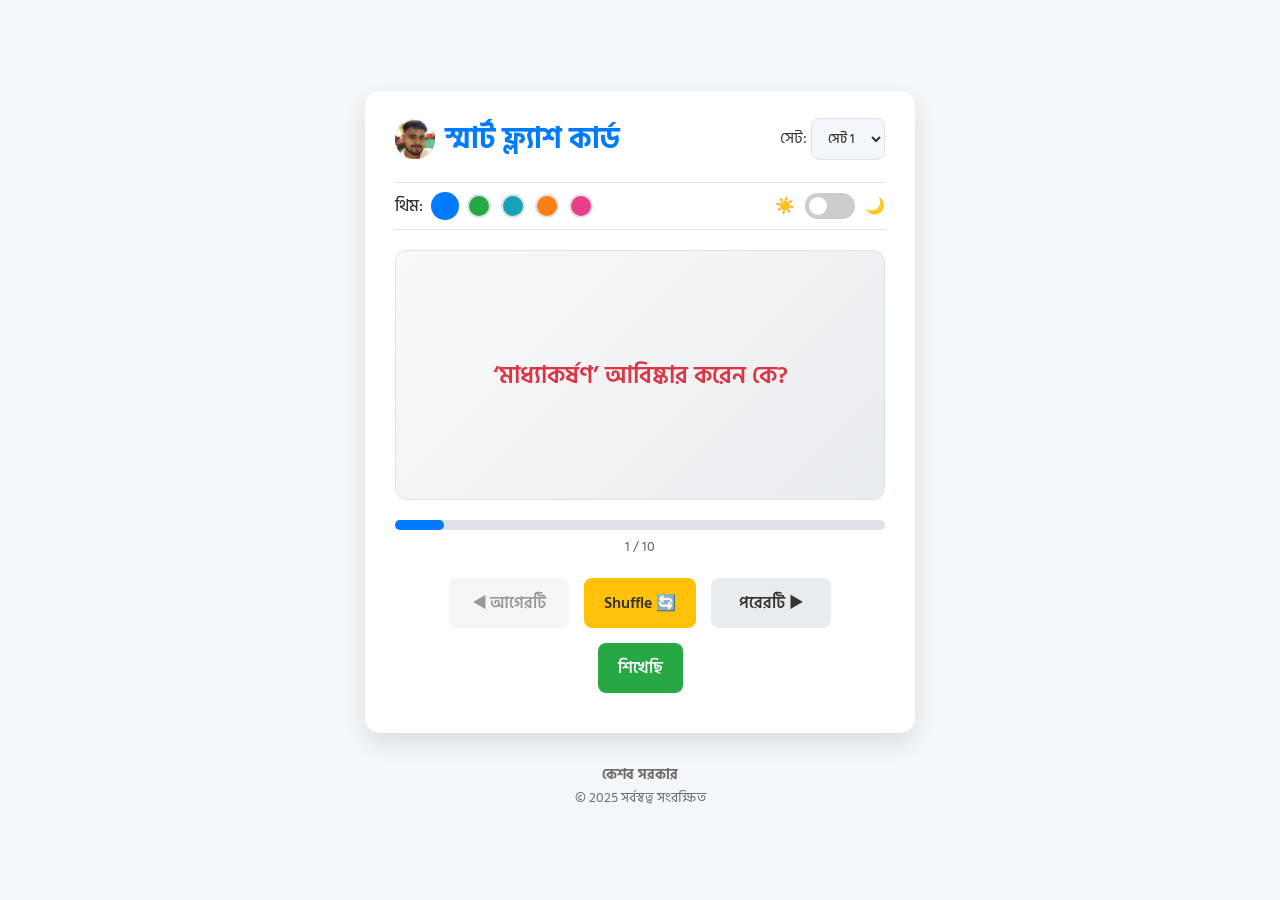
<file: game/flash-card/index.html>
<!DOCTYPE html>
<html lang="bn">
<head>
    <meta charset="UTF-8">
    <meta name="viewport" content="width=device-width, initial-scale=1.0">
    <title>স্মার্ট ফ্ল্যাশ কার্ড</title>
    <link rel="preconnect" href="https://fonts.googleapis.com">
    <link rel="preconnect" href="https://fonts.gstatic.com" crossorigin>
    <link href="https://fonts.googleapis.com/css2?family=Hind+Siliguri:wght@400;500;600;700&display=swap" rel="stylesheet">
    <link rel="stylesheet" href="style.css">
</head>
<body data-color-theme="default" data-mode="light">

    <main class="flashcard-game-container">
        <header>
           
			<!-- নতুন: লোগো এবং টাইটেলকে একসাথে রাখার জন্য একটি কন্টেইনার -->
    <div class="title-container">
        <!-- নতুন: লogo যোগ করা হয়েছে -->
        <img src="logo.jpg" alt="স্মার্ট ফ্ল্যাশকার্ড লোগো" class="header-logo">
        <h1>স্মার্ট ফ্ল্যাশ কার্ড</h1>
    </div>
            <div class="set-selector-container">
                <label for="set-selector">সেট:</label>
                <select id="set-selector"></select>
            </div>
        </header>

        <!-- থিম কন্ট্রোল -->
        <div class="controls-panel">
            <div class="theme-selector">
                <span>থিম:</span>
                <button class="theme-btn" data-theme="default" title="ডিফল্ট থিম"></button>
                <button class="theme-btn" data-theme="forest" title="ফরেস্ট থিম"></button>
                <button class="theme-btn" data-theme="ocean" title="ওশান থিম"></button>
                <button class="theme-btn" data-theme="sunset" title="সানসেট থিম"></button>
                <button class="theme-btn" data-theme="rose" title="রোজ থিম"></button>
            </div>
            <div class="mode-switcher">
                <span>☀️</span>
                <label class="switch">
                    <input type="checkbox" id="dark-mode-toggle">
                    <span class="slider round"></span>
                </label>
                <span>🌙</span>
            </div>
        </div>
        
        <div id="flashcard" role="button" tabindex="0" aria-label="কার্ডটি উল্টাতে ক্লিক করুন">
            <div class="card-inner">
                <div class="card-face card-front">
                    <p id="card-front-text">লোড হচ্ছে...</p>
                </div>
                <div class="card-face card-back">
                    <div class="card-back-content">
                        <p id="card-back-text">উত্তর</p>
                        <p id="card-explanation">ব্যাখ্যা</p>
                    </div>
                </div>
            </div>
        </div>

        <!-- প্রোগ্রেস বার -->
        <div class="progress-container">
            <div id="progress-bar"></div>
        </div>
        <p id="card-counter" aria-live="polite">0 / 0</p>
        
        <div class="controls">
            <button id="prev-btn">◀ আগেরটি</button>
            <button id="shuffle-btn">Shuffle 🔄</button>
            <button id="next-btn">পরেরটি ▶</button>
        </div>

        <div class="extra-controls">
             <button id="mark-learned-btn">✅ শিখেছি</button>
             <button id="restart-btn" class="hidden">🔄 আবার শুরু করুন</button>
        </div>
        
    </main>

    <footer>
        <p> <strong>কেশব সরকার </strong></p>
        <p>&copy; 2025 সর্বস্বত্ব সংরক্ষিত</p>
    </footer>

    <script src="data.js"></script> 
    <script src="script.js"></script>
</body>
</html>
</file>
<file: game/flash-card/style.css>
/* style.css (রঙিন টেক্সট সহ সংশোধিত) */

/* --- মৌলিক স্টাইল এবং ভেরিয়েবল --- */
:root {
    /* Font */
    --font-family: 'Hind Siliguri', sans-serif;

    /* Light Mode Colors */
    --bg-color: #f4f7f9;
    --text-color: #333;
    --container-bg: #ffffff;
    --container-shadow: 0 10px 25px rgba(0, 0, 0, 0.1);
    --button-bg: #e9ecef;
    --button-text: #333;
    --button-hover-bg: #dee2e6;
    --border-color: #dee2e6;

    /* Themeable Colors (Default Theme) */
    --primary-color: #007bff;
    --primary-text: #ffffff;
    --card-front-bg: linear-gradient(135deg, #f8f9fa, #e9ecef);
    --card-back-bg: #ffffff; 
    --progress-bar-bg: var(--primary-color);
}

/* --- ডার্ক মোড ভেরিয়েবল --- */
body.dark-mode {
    --bg-color: #1a1a1a;
    --text-color: #f1f1f1;
    --container-bg: #2c2c2c;
    --container-shadow: 0 10px 25px rgba(0, 0, 0, 0.3);
    --button-bg: #444;
    --button-text: #f1f1f1;
    --button-hover-bg: #555;
    --border-color: #555;
    
    --card-front-bg: linear-gradient(135deg, #3a3a3a, #2c2c2c);
    --card-back-bg: var(--container-bg); 
}


/* --- রঙিন থিম ভেরিয়েবল --- */
body[data-color-theme="forest"] { --primary-color: #28a745; }
body[data-color-theme="ocean"] { --primary-color: #17a2b8; }
body[data-color-theme="sunset"] { --primary-color: #fd7e14; }
body[data-color-theme="rose"] { --primary-color: #e83e8c; }


/* --- বেসিক সেটআপ --- */
*, *::before, *::after {
    box-sizing: border-box;
    margin: 0;
    padding: 0;
}

body {
    font-family: var(--font-family);
    background-color: var(--bg-color);
    color: var(--text-color);
    display: flex;
    flex-direction: column;
    min-height: 100vh;
    justify-content: center;
    align-items: center;
    padding: 20px;
    transition: background-color 0.3s, color 0.3s;
}

/* --- মূল কন্টেইনার এবং হেডার --- */
.flashcard-game-container {
    background-color: var(--container-bg);
    border-radius: 15px;
    box-shadow: var(--container-shadow);
    padding: 25px 30px;
    width: 100%;
    max-width: 550px;
    text-align: center;
    transition: background-color 0.3s, box-shadow 0.3s;
}

header {
    margin-bottom: 20px;
    display: flex;
    justify-content: space-between;
    align-items: center;
    flex-wrap: wrap;
    gap: 10px;
}

header h1 {
    font-size: 1.8rem;
    color: var(--primary-color);
    transition: color 0.3s;
    flex-grow: 1;
    text-align: left;
}
/* style.css ফাইলে এই অংশটুকু যোগ করুন */

/* লোগো এবং টাইটেলকে একসাথে রাখার জন্য */
.title-container {
    display: flex;
    align-items: center;
    gap: 10px; /* লোগো এবং লেখার মধ্যে ফাঁকা জায়গা */
}

/* লোগোর স্টাইল */
.header-logo {
    height: 40px; /* লোগোর উচ্চতা ঠিক করুন */
    width: auto;  /* প্রস্থ নিজে থেকেই ঠিক হয়ে যাবে */
}

/* ছোট স্ক্রিনের জন্য হেডার এবং লোগোর স্টাইল */
@media (max-width: 600px) {
    .title-container {
        /* ছোট স্ক্রিনেও পাশাপাশি থাকবে */
        width: 100%; 
    }
    
    .header-logo {
        height: 35px; /* ছোট স্ক্রিনে লোগো একটু ছোট হবে */
    }

    /* আগে থেকেই থাকা স্টাইল */
    header {
        flex-direction: column;
        align-items: flex-start;
    }
}

#set-selector {
    padding: 8px 12px;
    border: 1px solid var(--border-color);
    border-radius: 8px;
    background-color: var(--bg-color);
    color: var(--text-color);
    font-family: var(--font-family);
    font-weight: 500;
}

/* --- কন্ট্রোল প্যানেল (থিম ও মোড) --- */
.controls-panel {
    display: flex;
    justify-content: space-between;
    align-items: center;
    margin-bottom: 20px;
    border-top: 1px solid var(--border-color);
    border-bottom: 1px solid var(--border-color);
    padding: 10px 0;
    flex-wrap: wrap;
    gap: 15px;
}

.theme-selector, .mode-switcher {
    display: flex;
    align-items: center;
    gap: 10px;
}
.theme-selector span, .mode-switcher span {
    font-weight: 500;
}

.theme-btn {
    width: 24px;
    height: 24px;
    border-radius: 50%;
    border: 2px solid var(--border-color);
    cursor: pointer;
    transition: transform 0.2s, border-color 0.2s;
}
.theme-btn:hover {
    transform: scale(1.1);
}
.theme-btn.active {
    border-color: var(--primary-color);
    box-shadow: 0 0 0 2px var(--primary-color);
}
.theme-btn[data-theme="default"] { background-color: #007bff; }
.theme-btn[data-theme="forest"] { background-color: #28a745; }
.theme-btn[data-theme="ocean"] { background-color: #17a2b8; }
.theme-btn[data-theme="sunset"] { background-color: #fd7e14; }
.theme-btn[data-theme="rose"] { background-color: #e83e8c; }


/* ডার্ক মোড টগল সুইচ */
.switch { position: relative; display: inline-block; width: 50px; height: 26px; }
.switch input { opacity: 0; width: 0; height: 0; }
.slider { position: absolute; cursor: pointer; top: 0; left: 0; right: 0; bottom: 0; background-color: #ccc; transition: .4s; border-radius: 34px; }
.slider:before { position: absolute; content: ""; height: 18px; width: 18px; left: 4px; bottom: 4px; background-color: white; transition: .4s; border-radius: 50%; }
input:checked + .slider { background-color: var(--primary-color); }
input:checked + .slider:before { transform: translateX(24px); }


/* --- ফ্ল্যাশকার্ডের স্টাইল (3D ফ্লিপ সহ) --- */
#flashcard {
    perspective: 1000px; /* 3D effect এর জন্য */
    width: 100%;
    height: 250px;
    margin-bottom: 20px;
    cursor: pointer;
}

.card-inner {
    position: relative;
    width: 100%;
    height: 100%;
    transition: transform 0.6s;
    transform-style: preserve-3d;
}

.card-inner.is-flipped {
    transform: rotateY(180deg);
}

.card-face {
    position: absolute;
    width: 100%;
    height: 100%;
    -webkit-backface-visibility: hidden; /* Safari */
    backface-visibility: hidden;
    border-radius: 12px;
    display: flex;
    justify-content: center;
    align-items: center;
    padding: 20px;
    font-size: 1.5rem;
    font-weight: 600;
}

.card-front {
    background: var(--card-front-bg);
    /* --- পরিবর্তিত: প্রশ্নের রঙ লাল করা হলো --- */
    color: #dc3545;
    border: 1px solid var(--border-color);
}

.card-back {
    background: var(--card-back-bg);
    color: var(--text-color); 
    transform: rotateY(180deg);
    border: 1px solid var(--border-color);
}

.card-back-content {
    display: flex;
    flex-direction: column;
    gap: 15px;
}

#card-back-text {
    font-size: 1.4rem;
    font-weight: 600;
    /* --- পরিবর্তিত: উত্তরের রঙ সবুজ করা হলো --- */
    color: #28a745; 
}

#card-explanation {
    font-size: 1rem;
    font-weight: 400;
    opacity: 0.9;
    line-height: 1.5;
    /* --- পরিবর্তিত: ব্যাখ্যার রঙ গোলাপী করা হলো --- */
    color: #e83e8c; 
}


/* --- প্রোগ্রেস বার এবং কাউন্টার --- */
.progress-container {
    width: 100%;
    background-color: var(--border-color);
    border-radius: 25px;
    height: 10px;
    margin-bottom: 5px;
}

#progress-bar {
    width: 0%;
    height: 100%;
    background-color: var(--progress-bar-bg);
    border-radius: 25px;
    transition: width 0.4s ease-in-out, background-color 0.3s;
}

#card-counter {
    font-size: 0.9rem;
    color: var(--text-color);
    opacity: 0.8;
    margin-bottom: 20px;
}

/* --- কন্ট্রোল বাটন --- */
.controls, .extra-controls {
    display: flex;
    justify-content: center;
    gap: 15px;
    margin-bottom: 15px;
}

.controls button, .extra-controls button {
    padding: 12px 20px;
    border: none;
    border-radius: 8px;
    font-family: var(--font-family);
    font-size: 1rem;
    font-weight: 600;
    cursor: pointer;
    transition: background-color 0.2s, transform 0.1s, box-shadow 0.2s;
}

.controls button {
    background-color: var(--button-bg);
    color: var(--button-text);
}
.controls button:hover {
    background-color: var(--button-hover-bg);
}
.controls button:disabled {
    opacity: 0.5;
    cursor: not-allowed;
}

#next-btn, #prev-btn {
    min-width: 120px;
}

#shuffle-btn {
    background-color: #ffc107;
    color: #333;
}
#shuffle-btn:hover {
    background-color: #e0a800;
}

#mark-learned-btn {
    background-color: #28a745;
    color: white;
}
#mark-learned-btn:hover {
    background-color: #218838;
}
#mark-learned-btn:disabled {
    background-color: #218838;
    opacity: 0.7;
    cursor: not-allowed;
}

#restart-btn {
    background-color: var(--primary-color);
    color: var(--primary-text);
}
#restart-btn:hover {
    background-color: color-mix(in srgb, var(--primary-color) 85%, black);
}

.hidden {
    display: none;
}

/* --- ফুটার --- */
footer {
    margin-top: 30px;
    text-align: center;
    color: var(--text-color);
    opacity: 0.7;
    font-size: 0.9rem;
}


/* --- রেসপন্সিভ ডিজাইন --- */
@media (max-width: 600px) {
    body {
        padding: 10px;
    }
    .flashcard-game-container {
        padding: 20px;
    }
    header {
        flex-direction: column;
        align-items: flex-start;
    }
    header h1 {
        font-size: 1.5rem;
    }
    .controls-panel {
        flex-direction: column;
        align-items: flex-start;
    }
    #flashcard {
        height: 220px;
    }
    .card-face {
        font-size: 1.2rem;
    }
    #card-back-text {
        font-size: 1.2rem; 
    }
    #card-explanation {
        font-size: 0.9rem;
    }
    .controls {
        flex-wrap: wrap;
    }
    .controls button {
        padding: 10px 15px;
        font-size: 0.9rem;
    }
}
</file>
